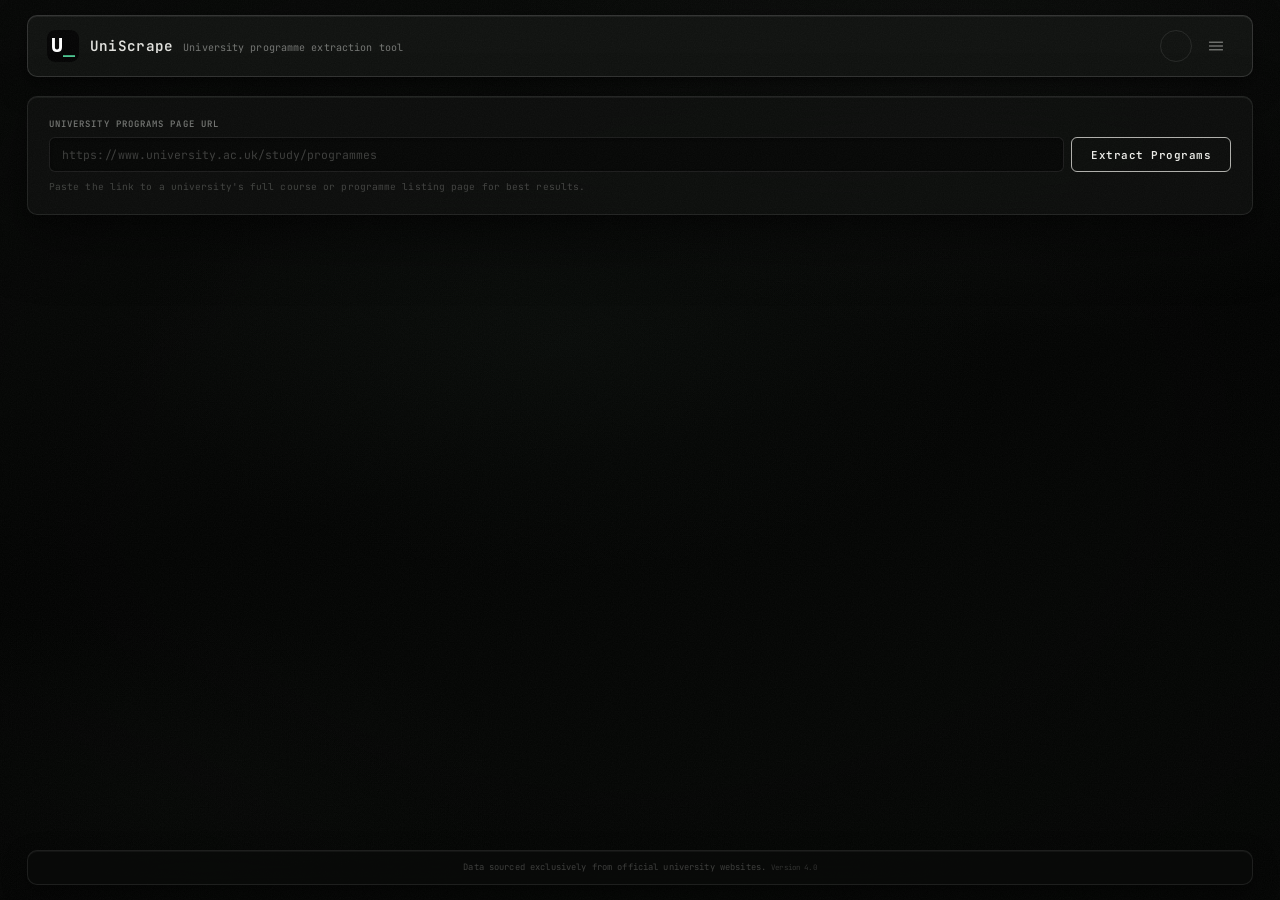
<file: index.html>
<!DOCTYPE html>
<html lang="en">
<head>
  <meta charset="UTF-8" />
  <meta name="viewport" content="width=device-width, initial-scale=1.0" />
  <title>UniScrape</title>
  <meta name="description" content="Extract structured programme data from university course pages.">
  <meta property="og:title" content="UniScrape">
  <meta property="og:description" content="Extract structured programme data from university course pages.">
  <meta property="og:type" content="website">
  <meta property="og:url" content="https://www.uniscrape.com/">
  <meta property="og:site_name" content="UniScrape">
  <meta property="og:image" content="https://www.uniscrape.com/og-image.png">
  <meta property="og:image:width" content="1200">
  <meta property="og:image:height" content="630">
  <meta property="og:image:alt" content="UniScrape preview image">
  <meta name="twitter:card" content="summary_large_image">
  <meta name="twitter:title" content="UniScrape">
  <meta name="twitter:description" content="Extract structured programme data from university course pages.">
  <meta name="twitter:image" content="https://www.uniscrape.com/og-image.png">
  <link rel="icon" type="image/svg+xml" href="favicon.svg" />
  <link rel="stylesheet" href="styles.css" />
  <link rel="preconnect" href="https://fonts.googleapis.com" />
  <link href="https://fonts.googleapis.com/css2?family=JetBrains+Mono:wght@300;400;500;600&display=swap" rel="stylesheet" />
  <script src="https://accounts.google.com/gsi/client?hl=en" async defer></script>
</head>
<body>

  <div class="bg-base" aria-hidden="true"></div>
  <div class="bg-grain" aria-hidden="true"></div>

  <div class="header-wrap">
  <header>
  <div class="header-inner">
    <div class="site-brand">
      <img src="favicon.svg" alt="" class="site-logo" aria-hidden="true" />
      <div class="site-copy">
        <span class="site-title">UniScrape</span>
        <span class="site-sub">University programme extraction tool</span>
      </div>
    </div>
    <div class="settings-menu">
      <button id="accountBadge" class="account-badge" aria-label="Account">
        <span id="accountBadgeInitial"></span>
      </button>

      <label
        class="hamburger settings-menu-button"
        role="button"
        tabindex="0"
        aria-label="Open settings menu"
        aria-controls="settingsPanel"
        aria-expanded="false"
      >
        <input type="checkbox" id="settingsMenuToggle" aria-hidden="true" tabindex="-1" />
        <svg viewBox="0 0 32 32" aria-hidden="true" focusable="false">
          <path class="line line-top-bottom line-top" d="M6 10h20"></path>
          <path class="line line-middle" d="M6 16h20"></path>
          <path class="line line-top-bottom line-bottom" d="M6 22h20"></path>
        </svg>
      </label>

      <div id="accountDropdown" class="account-dropdown hidden">
        <div class="account-dropdown-name" id="accountDropdownName"></div>
        <div class="account-dropdown-email" id="accountDropdownEmail"></div>
        <button id="adminShortcutBtn" class="ghost-btn hidden" style="width:100%; margin-top:0.5rem;">Team Access</button>
        <button id="signOutBtn" class="secondary-btn" style="width:100%; margin-top:0.5rem;">Sign Out</button>
      </div>

      <div id="settingsPanel" class="settings-panel" hidden>
        <div class="settings-panel-label">Settings</div>
        <a class="settings-row settings-nav-link" href="/databases">Databases</a>
        <div id="debugOptions" class="debug-options">
          <label class="settings-row settings-row-toggle">
            <span>Debug mode</span>
            <span class="switch">
              <input type="checkbox" id="debugMode" />
              <span class="slider" aria-hidden="true"></span>
            </span>
          </label>

          <label class="settings-row settings-row-toggle">
            <span>Content diagnostics</span>
            <span class="switch">
              <input type="checkbox" id="contentDiagnosticsToggle" />
              <span class="slider" aria-hidden="true"></span>
            </span>
          </label>

          <label class="settings-row settings-row-toggle">
            <span>'Bassa' mode</span>
            <span class="switch">
              <input type="checkbox" id="catalogToggle" />
              <span class="slider" aria-hidden="true"></span>
            </span>
          </label>

          <label class="settings-row settings-row-toggle">
            <span>Depth-1 extraction</span>
            <span class="switch">
              <input type="checkbox" id="depthOneToggle" />
              <span class="slider" aria-hidden="true"></span>
            </span>
          </label>

          <div class="settings-row settings-row-column">
            <div id="contentModeLabel" class="field-label">Content body</div>
            <div class="radio-inputs content-mode-radios" role="radiogroup" aria-labelledby="contentModeLabel">
              <label class="radio" for="contentModeAuto">
                <input type="radio" id="contentModeAuto" name="contentMode" value="auto" checked />
                <span class="name">Auto</span>
              </label>
              <label class="radio" for="contentModeBest">
                <input type="radio" id="contentModeBest" name="contentMode" value="best" />
                <span class="name">Best content</span>
              </label>
              <label class="radio" for="contentModeBody">
                <input type="radio" id="contentModeBody" name="contentMode" value="body" />
                <span class="name">Full body</span>
              </label>
            </div>
          </div>

        </div>
      </div>
    </div>
  </div>
</header>
  </div>

  <main>

    <section id="databasesPage" class="databases-page hidden" hidden aria-labelledby="databasesTitle">
      <div class="databases-header">
        <div>
          <h1 id="databasesTitle">Databases</h1>
        </div>
        <a class="ghost-btn databases-back-link" href="/">Back to Extractor</a>
      </div>

      <section class="panel databases-card" aria-labelledby="databaseCardTitle">
        <div class="databases-card-heading">
          <div>
            <h2 id="databaseCardTitle">QUB Consulting Database</h2>
            <p>A relational database for UK programme supply, QUB programme mapping, China skills priorities, enrolment data, and gap analysis.</p>
          </div>
          <span class="database-status">Prototype only</span>
        </div>

        <div class="database-actions" aria-label="Prototype actions">
          <button type="button" class="secondary-btn database-action-btn" disabled>Open Database</button>
          <button type="button" class="secondary-btn database-action-btn" disabled>Import Data</button>
          <button type="button" class="secondary-btn database-action-btn" disabled>Export Data</button>
        </div>

        <div class="database-modules">
          <div class="field-label">Future modules</div>
          <ul>
            <li>UK Programmes</li>
            <li>QUB Programmes</li>
            <li>Chinese Enrolment Data</li>
            <li>China Skills Mapping</li>
            <li>Gap Analysis</li>
            <li>Import / Export</li>
            <li>Admin Review</li>
          </ul>
        </div>
      </section>
    </section>

    <!-- Input Panel -->
    <section id="inputPanel" class="panel panel-input extractor-view">
      <div class="field-group">
        <label class="field-label" for="urlInput">University Programs Page URL</label>
        <div class="input-row">
          <input
            type="url"
            id="urlInput"
            class="text-input"
            placeholder="https://www.university.ac.uk/study/programmes"
            autocomplete="off"
            spellcheck="false"
          />
          <button id="scrapeBtn" class="primary-btn btn white-sweep-btn extract-programs-btn" type="button">
            <span class="btn-label">Extract Programs</span>
          </button>
        </div>
        <p class="field-hint">Paste the link to a university's full course or programme listing page for best results.</p>
        <p id="ucasModeStatus" class="ucas-mode-status hidden" role="status" aria-live="polite"></p>
        <p id="appendStatus" class="append-status hidden" role="status" aria-live="polite"></p>
      </div>

    </section>

    <!-- Extraction status and progress -->
    <section id="statusSection" class="panel status-panel extractor-view hidden">
      <div class="status-row">
        <span class="spinner"></span>
        <span>
          <span id="statusText">Working...</span>
          <span id="statusDetail" class="status-detail hidden"></span>
        </span>
      </div>
      <div class="progress-track">
        <div id="progressFill" class="progress-fill"></div>
      </div>
      <div id="ucasJobActions" class="status-actions hidden">
        <button id="ucasJobCancelBtn" type="button" class="secondary-btn">Cancel UCAS job</button>
      </div>
    </section>

    <!-- Extraction errors -->
    <section id="errorSection" class="extractor-view hidden">
      <div class="error-box">
        <span class="error-label">ERROR</span>
        <div class="error-body">
          <span id="errorText"></span>
          <button id="retryBtn" type="button" class="secondary-btn error-retry-btn hidden">Retry</button>
        </div>
      </div>
    </section>

    <!-- Extraction warnings and partial-result notices -->
    <section id="warningSection" class="extractor-view hidden">
      <div class="warning-box">
        <span class="warning-label">NOTICE</span>
        <span id="warningText"></span>
      </div>
    </section>

    <!-- Content diagnostics (visible only when the diagnostics toggle is on) -->
    <section id="debugPanel" class="panel debug-panel extractor-view hidden">
      <div class="debug-title">Content diagnostics</div>
      <div id="debugStats" class="debug-stats"></div>
      <div id="debugWarningsBlock" class="hidden">
        <div class="field-label">Warnings</div>
        <ul id="debugWarnings" class="debug-warnings"></ul>
      </div>
      <div class="debug-actions">
        <button type="button" id="downloadRawBtn" class="secondary-btn">Download Raw HTML</button>
        <button type="button" id="downloadSelectedBtn" class="secondary-btn">Download Selected HTML</button>
        <button type="button" id="downloadMarkdownBtn" class="secondary-btn">Download Markdown</button>
        <button type="button" id="copyMarkdownBtn" class="ghost-btn">Copy Markdown Preview</button>
        <button type="button" id="downloadPreviewBtn" class="ghost-btn">Download Extraction Preview</button>
        <button type="button" id="downloadApiResponseBtn" class="ghost-btn hidden debug-api-only">Download API Response</button>
        <button type="button" id="downloadFinalMdBtn" class="ghost-btn hidden debug-api-only">Download Final Extraction Markdown</button>
      </div>
    </section>

    <!-- Results -->
    <section id="resultsSection" class="extractor-view hidden">

      <div class="results-header">
        <div class="results-meta">
          <span id="resultCount" class="count-num">0</span>
          <span class="count-label">programs found from</span>
          <span id="sourcePill" class="source-tag"></span>
        </div>
        <div class="results-actions">
          <button id="appendBtn" class="secondary-btn append-btn" type="button" title="Append" aria-label="Append">+</button>
          <button id="exportBtn" class="secondary-btn">Export CSV</button>
          <button id="clearBtn" class="ghost-btn">Clear</button>
        </div>
      </div>

      <!-- Filters -->
      <div class="filter-bar">
        <input type="text" id="filterName"  class="filter-input" placeholder="Search programs..." />
        <select id="filterLevel" class="filter-select">
          <option value="">All levels</option>
          <option>Bachelor's</option>
          <option>Master's</option>
          <option>PhD / Doctorate</option>
          <option>Foundation</option>
          <option>Certificate / Diploma</option>
          <option>Other</option>
        </select>
        <select id="filterBroad" class="filter-select">
          <option value="">All subject areas</option>
          <option>Arts & Humanities</option>
          <option>Engineering & Technology</option>
          <option>Life Sciences & Medicine</option>
          <option>Multidisciplinary</option>
          <option>Natural Sciences</option>
          <option>Social Sciences & Management</option>
        </select>
        <select id="filterMode" class="filter-select">
          <option value="">All modes</option>
          <option>On-campus</option>
          <option>Online</option>
          <option>Blended</option>
        </select>
        <select id="filterScholarship" class="filter-select">
          <option value="">Scholarships - any</option>
          <option value="Yes">Scholarships available</option>
          <option value="No">No scholarships listed</option>
        </select>
        <input type="text" id="filterDept" class="filter-input" placeholder="Filter by department..." />
      </div>

      <!-- Table -->
      <div class="table-wrap">
        <table id="programTable">
          <thead>
            <tr>
              <th class="col-num">#</th>
              <th data-col="name">Program Name <span class="sort-icon">↕</span></th>
              <th data-col="level">Level <span class="sort-icon">↕</span></th>
              <th data-col="department">Department <span class="sort-icon">↕</span></th>
              <th data-col="broad_subject">Subject Area <span class="sort-icon">↕</span></th>
              <th data-col="mode">Mode <span class="sort-icon">↕</span></th>
              <th data-col="location">Location <span class="sort-icon">↕</span></th>
              <th data-col="intake_dates">Intakes <span class="sort-icon">↕</span></th>
              <th data-col="fee_international">Intl. Fee <span class="sort-icon">↕</span></th>
              <th data-col="entry_ielts">IELTS <span class="sort-icon">↕</span></th>
              <th data-col="scholarship">Scholarship <span class="sort-icon">↕</span></th>
              <th>Details</th>
              <th>Link</th>
            </tr>
          </thead>
          <tbody id="tableBody"></tbody>
        </table>
      </div>

      <div id="noResults" class="no-results hidden">No programs match your filters.</div>
    </section>

    <!-- Expanded Row Modal -->
    <div id="modal" class="modal extractor-view hidden">
      <div class="modal-box">
        <div class="modal-header">
          <span id="modalTitle" class="modal-title"></span>
          <button id="modalClose" class="modal-close" aria-label="Close">×</button>
        </div>
        <div id="modalBody" class="modal-body"></div>
      </div>
    </div>

    <div id="authModal" class="modal hidden">
      <div class="modal-box">
        <div class="modal-header">
          <span class="modal-title">Sign in to continue</span>
          <button id="authModalClose" class="modal-close" aria-label="Close">x</button>
        </div>
        <div id="authModalBody" class="modal-body"></div>
      </div>
    </div>

    <div id="teamAccessModal" class="modal hidden">
      <div class="modal-box">
        <div class="modal-header">
          <span class="modal-title">Team Access</span>
          <button id="teamAccessModalClose" class="modal-close" type="button" aria-label="Close">x</button>
        </div>
        <div class="modal-body">
          <div id="pendingUsersList"></div>
          <div id="approvedUsersList"></div>
        </div>
      </div>
    </div>

  </main>

  <div class="footer-wrap">
    <footer>
      <p>Data sourced exclusively from official university websites. <span class="version-mark">Version 4.0</span></p>
    </footer>
  </div>

  <script src="frontend-response-parser.js" defer></script>
  <script src="app.js" defer></script>
  <div id="pageBackdrop" class="page-backdrop hidden" aria-hidden="true"></div>
</body>
</html>
</file>
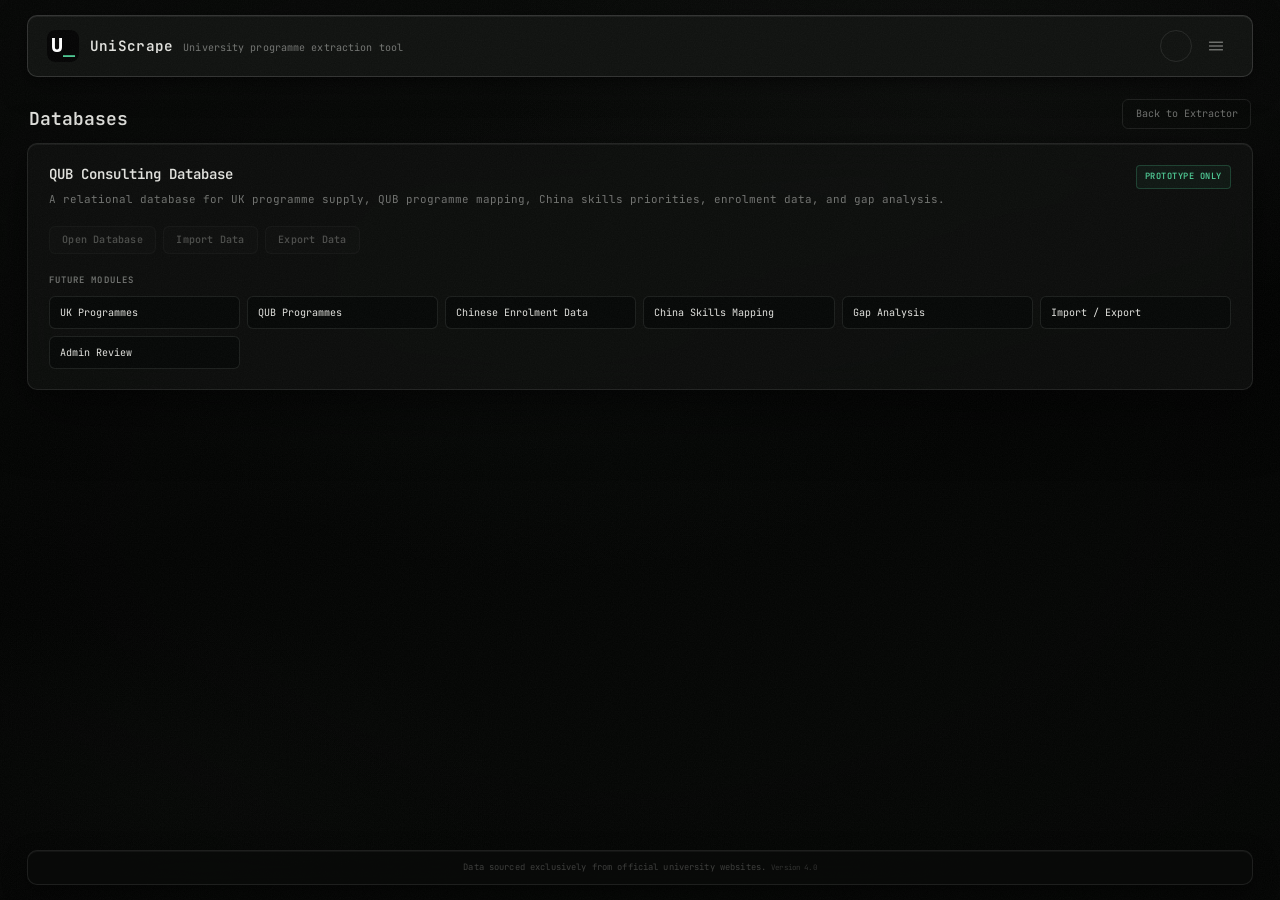
<file: databases/index.html>
<!DOCTYPE html>
<html lang="en">
<head>
  <meta charset="UTF-8" />
  <meta name="viewport" content="width=device-width, initial-scale=1.0" />
  <title>UniScrape</title>
  <meta name="description" content="Extract structured programme data from university course pages.">
  <meta property="og:title" content="UniScrape">
  <meta property="og:description" content="Extract structured programme data from university course pages.">
  <meta property="og:type" content="website">
  <meta property="og:url" content="https://www.uniscrape.com/">
  <meta property="og:site_name" content="UniScrape">
  <meta property="og:image" content="https://www.uniscrape.com/og-image.png">
  <meta property="og:image:width" content="1200">
  <meta property="og:image:height" content="630">
  <meta property="og:image:alt" content="UniScrape preview image">
  <meta name="twitter:card" content="summary_large_image">
  <meta name="twitter:title" content="UniScrape">
  <meta name="twitter:description" content="Extract structured programme data from university course pages.">
  <meta name="twitter:image" content="https://www.uniscrape.com/og-image.png">
  <link rel="icon" type="image/svg+xml" href="../favicon.svg" />
  <link rel="stylesheet" href="../styles.css" />
  <link rel="preconnect" href="https://fonts.googleapis.com" />
  <link href="https://fonts.googleapis.com/css2?family=JetBrains+Mono:wght@300;400;500;600&display=swap" rel="stylesheet" />
  <script src="https://accounts.google.com/gsi/client?hl=en" async defer></script>
</head>
<body>

  <div class="bg-base" aria-hidden="true"></div>
  <div class="bg-grain" aria-hidden="true"></div>

  <div class="header-wrap">
  <header>
  <div class="header-inner">
    <div class="site-brand">
      <img src="../favicon.svg" alt="" class="site-logo" aria-hidden="true" />
      <div class="site-copy">
        <span class="site-title">UniScrape</span>
        <span class="site-sub">University programme extraction tool</span>
      </div>
    </div>
    <div class="settings-menu">
      <button id="accountBadge" class="account-badge" aria-label="Account">
        <span id="accountBadgeInitial"></span>
      </button>

      <label
        class="hamburger settings-menu-button"
        role="button"
        tabindex="0"
        aria-label="Open settings menu"
        aria-controls="settingsPanel"
        aria-expanded="false"
      >
        <input type="checkbox" id="settingsMenuToggle" aria-hidden="true" tabindex="-1" />
        <svg viewBox="0 0 32 32" aria-hidden="true" focusable="false">
          <path class="line line-top-bottom line-top" d="M6 10h20"></path>
          <path class="line line-middle" d="M6 16h20"></path>
          <path class="line line-top-bottom line-bottom" d="M6 22h20"></path>
        </svg>
      </label>

      <div id="accountDropdown" class="account-dropdown hidden">
        <div class="account-dropdown-name" id="accountDropdownName"></div>
        <div class="account-dropdown-email" id="accountDropdownEmail"></div>
        <button id="adminShortcutBtn" class="ghost-btn hidden" style="width:100%; margin-top:0.5rem;">Team Access</button>
        <button id="signOutBtn" class="secondary-btn" style="width:100%; margin-top:0.5rem;">Sign Out</button>
      </div>

      <div id="settingsPanel" class="settings-panel" hidden>
        <div class="settings-panel-label">Settings</div>
        <a class="settings-row settings-nav-link" href="/databases">Databases</a>
        <div id="debugOptions" class="debug-options">
          <label class="settings-row settings-row-toggle">
            <span>Debug mode</span>
            <span class="switch">
              <input type="checkbox" id="debugMode" />
              <span class="slider" aria-hidden="true"></span>
            </span>
          </label>

          <label class="settings-row settings-row-toggle">
            <span>Content diagnostics</span>
            <span class="switch">
              <input type="checkbox" id="contentDiagnosticsToggle" />
              <span class="slider" aria-hidden="true"></span>
            </span>
          </label>

          <label class="settings-row settings-row-toggle">
            <span>'Bassa' mode</span>
            <span class="switch">
              <input type="checkbox" id="catalogToggle" />
              <span class="slider" aria-hidden="true"></span>
            </span>
          </label>

          <label class="settings-row settings-row-toggle">
            <span>Depth-1 extraction</span>
            <span class="switch">
              <input type="checkbox" id="depthOneToggle" />
              <span class="slider" aria-hidden="true"></span>
            </span>
          </label>

          <div class="settings-row settings-row-column">
            <div id="contentModeLabel" class="field-label">Content body</div>
            <div class="radio-inputs content-mode-radios" role="radiogroup" aria-labelledby="contentModeLabel">
              <label class="radio" for="contentModeAuto">
                <input type="radio" id="contentModeAuto" name="contentMode" value="auto" checked />
                <span class="name">Auto</span>
              </label>
              <label class="radio" for="contentModeBest">
                <input type="radio" id="contentModeBest" name="contentMode" value="best" />
                <span class="name">Best content</span>
              </label>
              <label class="radio" for="contentModeBody">
                <input type="radio" id="contentModeBody" name="contentMode" value="body" />
                <span class="name">Full body</span>
              </label>
            </div>
          </div>

        </div>
      </div>
    </div>
  </div>
</header>
  </div>

  <main>

    <section id="databasesPage" class="databases-page hidden" hidden aria-labelledby="databasesTitle">
      <div class="databases-header">
        <div>
          <h1 id="databasesTitle">Databases</h1>
        </div>
        <a class="ghost-btn databases-back-link" href="/">Back to Extractor</a>
      </div>

      <section class="panel databases-card" aria-labelledby="databaseCardTitle">
        <div class="databases-card-heading">
          <div>
            <h2 id="databaseCardTitle">QUB Consulting Database</h2>
            <p>A relational database for UK programme supply, QUB programme mapping, China skills priorities, enrolment data, and gap analysis.</p>
          </div>
          <span class="database-status">Prototype only</span>
        </div>

        <div class="database-actions" aria-label="Prototype actions">
          <button type="button" class="secondary-btn database-action-btn" disabled>Open Database</button>
          <button type="button" class="secondary-btn database-action-btn" disabled>Import Data</button>
          <button type="button" class="secondary-btn database-action-btn" disabled>Export Data</button>
        </div>

        <div class="database-modules">
          <div class="field-label">Future modules</div>
          <ul>
            <li>UK Programmes</li>
            <li>QUB Programmes</li>
            <li>Chinese Enrolment Data</li>
            <li>China Skills Mapping</li>
            <li>Gap Analysis</li>
            <li>Import / Export</li>
            <li>Admin Review</li>
          </ul>
        </div>
      </section>
    </section>

    <!-- Input Panel -->
    <section id="inputPanel" class="panel panel-input extractor-view">
      <div class="field-group">
        <label class="field-label" for="urlInput">University Programs Page URL</label>
        <div class="input-row">
          <input
            type="url"
            id="urlInput"
            class="text-input"
            placeholder="https://www.university.ac.uk/study/programmes"
            autocomplete="off"
            spellcheck="false"
          />
          <button id="scrapeBtn" class="primary-btn btn white-sweep-btn extract-programs-btn" type="button">
            <span class="btn-label">Extract Programs</span>
          </button>
        </div>
        <p class="field-hint">Paste the link to a university's full course or programme listing page for best results.</p>
        <p id="ucasModeStatus" class="ucas-mode-status hidden" role="status" aria-live="polite"></p>
        <p id="appendStatus" class="append-status hidden" role="status" aria-live="polite"></p>
      </div>

    </section>

    <!-- Extraction status and progress -->
    <section id="statusSection" class="panel status-panel extractor-view hidden">
      <div class="status-row">
        <span class="spinner"></span>
        <span>
          <span id="statusText">Working...</span>
          <span id="statusDetail" class="status-detail hidden"></span>
        </span>
      </div>
      <div class="progress-track">
        <div id="progressFill" class="progress-fill"></div>
      </div>
    </section>

    <!-- Extraction errors -->
    <section id="errorSection" class="extractor-view hidden">
      <div class="error-box">
        <span class="error-label">ERROR</span>
        <div class="error-body">
          <span id="errorText"></span>
          <button id="retryBtn" type="button" class="secondary-btn error-retry-btn hidden">Retry</button>
        </div>
      </div>
    </section>

    <!-- Extraction warnings and partial-result notices -->
    <section id="warningSection" class="extractor-view hidden">
      <div class="warning-box">
        <span class="warning-label">NOTICE</span>
        <span id="warningText"></span>
      </div>
    </section>

    <!-- Content diagnostics (visible only when the diagnostics toggle is on) -->
    <section id="debugPanel" class="panel debug-panel extractor-view hidden">
      <div class="debug-title">Content diagnostics</div>
      <div id="debugStats" class="debug-stats"></div>
      <div id="debugWarningsBlock" class="hidden">
        <div class="field-label">Warnings</div>
        <ul id="debugWarnings" class="debug-warnings"></ul>
      </div>
      <div class="debug-actions">
        <button type="button" id="downloadRawBtn" class="secondary-btn">Download Raw HTML</button>
        <button type="button" id="downloadSelectedBtn" class="secondary-btn">Download Selected HTML</button>
        <button type="button" id="downloadMarkdownBtn" class="secondary-btn">Download Markdown</button>
        <button type="button" id="copyMarkdownBtn" class="ghost-btn">Copy Markdown Preview</button>
        <button type="button" id="downloadPreviewBtn" class="ghost-btn">Download Extraction Preview</button>
        <button type="button" id="downloadApiResponseBtn" class="ghost-btn hidden debug-api-only">Download API Response</button>
        <button type="button" id="downloadFinalMdBtn" class="ghost-btn hidden debug-api-only">Download Final Extraction Markdown</button>
      </div>
    </section>

    <!-- Results -->
    <section id="resultsSection" class="extractor-view hidden">

      <div class="results-header">
        <div class="results-meta">
          <span id="resultCount" class="count-num">0</span>
          <span class="count-label">programs found from</span>
          <span id="sourcePill" class="source-tag"></span>
        </div>
        <div class="results-actions">
          <button id="appendBtn" class="secondary-btn append-btn" type="button" title="Append" aria-label="Append">+</button>
          <button id="exportBtn" class="secondary-btn">Export CSV</button>
          <button id="clearBtn" class="ghost-btn">Clear</button>
        </div>
      </div>

      <!-- Filters -->
      <div class="filter-bar">
        <input type="text" id="filterName"  class="filter-input" placeholder="Search programs..." />
        <select id="filterLevel" class="filter-select">
          <option value="">All levels</option>
          <option>Bachelor's</option>
          <option>Master's</option>
          <option>PhD / Doctorate</option>
          <option>Foundation</option>
          <option>Certificate / Diploma</option>
          <option>Other</option>
        </select>
        <select id="filterBroad" class="filter-select">
          <option value="">All subject areas</option>
          <option>Arts & Humanities</option>
          <option>Engineering & Technology</option>
          <option>Life Sciences & Medicine</option>
          <option>Multidisciplinary</option>
          <option>Natural Sciences</option>
          <option>Social Sciences & Management</option>
        </select>
        <select id="filterMode" class="filter-select">
          <option value="">All modes</option>
          <option>On-campus</option>
          <option>Online</option>
          <option>Blended</option>
        </select>
        <select id="filterScholarship" class="filter-select">
          <option value="">Scholarships - any</option>
          <option value="Yes">Scholarships available</option>
          <option value="No">No scholarships listed</option>
        </select>
        <input type="text" id="filterDept" class="filter-input" placeholder="Filter by department..." />
      </div>

      <!-- Table -->
      <div class="table-wrap">
        <table id="programTable">
          <thead>
            <tr>
              <th class="col-num">#</th>
              <th data-col="name">Program Name <span class="sort-icon">↕</span></th>
              <th data-col="level">Level <span class="sort-icon">↕</span></th>
              <th data-col="department">Department <span class="sort-icon">↕</span></th>
              <th data-col="broad_subject">Subject Area <span class="sort-icon">↕</span></th>
              <th data-col="mode">Mode <span class="sort-icon">↕</span></th>
              <th data-col="location">Location <span class="sort-icon">↕</span></th>
              <th data-col="intake_dates">Intakes <span class="sort-icon">↕</span></th>
              <th data-col="fee_international">Intl. Fee <span class="sort-icon">↕</span></th>
              <th data-col="entry_ielts">IELTS <span class="sort-icon">↕</span></th>
              <th data-col="scholarship">Scholarship <span class="sort-icon">↕</span></th>
              <th>Details</th>
              <th>Link</th>
            </tr>
          </thead>
          <tbody id="tableBody"></tbody>
        </table>
      </div>

      <div id="noResults" class="no-results hidden">No programs match your filters.</div>
    </section>

    <!-- Expanded Row Modal -->
    <div id="modal" class="modal extractor-view hidden">
      <div class="modal-box">
        <div class="modal-header">
          <span id="modalTitle" class="modal-title"></span>
          <button id="modalClose" class="modal-close" aria-label="Close">×</button>
        </div>
        <div id="modalBody" class="modal-body"></div>
      </div>
    </div>

    <div id="authModal" class="modal hidden">
      <div class="modal-box">
        <div class="modal-header">
          <span class="modal-title">Sign in to continue</span>
          <button id="authModalClose" class="modal-close" aria-label="Close">x</button>
        </div>
        <div id="authModalBody" class="modal-body"></div>
      </div>
    </div>

    <div id="teamAccessModal" class="modal hidden">
      <div class="modal-box">
        <div class="modal-header">
          <span class="modal-title">Team Access</span>
          <button id="teamAccessModalClose" class="modal-close" type="button" aria-label="Close">x</button>
        </div>
        <div class="modal-body">
          <div id="pendingUsersList"></div>
          <div id="approvedUsersList"></div>
        </div>
      </div>
    </div>

  </main>

  <div class="footer-wrap">
    <footer>
      <p>Data sourced exclusively from official university websites. <span class="version-mark">Version 4.0</span></p>
    </footer>
  </div>

  <script src="../frontend-response-parser.js" defer></script>
  <script src="../app.js" defer></script>
  <div id="pageBackdrop" class="page-backdrop hidden" aria-hidden="true"></div>
</body>
</html>
</file>
<file: styles.css>
/* ============================================================
   UniScrape — Industrial Frosted UI  ·  Mockup v2
   mockups/industrial-frosted-ui/styles.css
   MOCKUP ONLY — do not use in production
   ============================================================ */

/* ---- Reset -------------------------------------------------------- */
*, *::before, *::after { box-sizing: border-box; margin: 0; padding: 0; }

/* ---- Design Tokens ----------------------------------------------- */
:root {
  /* Base depths */
  --bg:              #030403;
  --graphite:        #0c0e0c;
  --charcoal:        #111311;

  /* Frosted surfaces — dark matte glass */
  --surface:         rgba(14, 16, 14, 0.80);
  --surface-strong:  rgba(18, 20, 18, 0.94);
  --surface-input:   rgba(6, 7, 6, 0.86);
  --surface-hover:   rgba(255, 255, 255, 0.032);

  /* Borders */
  --border:          rgba(255, 255, 255, 0.09);
  --border-mid:      rgba(255, 255, 255, 0.14);
  --border-strong:   rgba(255, 255, 255, 0.20);
  --border-focus:    rgba(255, 255, 255, 0.46);

  /* Text */
  --text:            rgba(238, 238, 234, 0.95);
  --muted:           rgba(200, 202, 198, 0.54);
  --faint:           rgba(200, 202, 198, 0.28);

  /* Green — UniScrape accent, used sparingly */
  --green:           #4ec994;
  --green-dim:       rgba(78, 201, 148, 0.62);
  --green-soft:      rgba(78, 201, 148, 0.10);
  --green-trace:     rgba(78, 201, 148, 0.055);
  --green-glow:      rgba(78, 201, 148, 0.08);

  /* Semantic colours */
  --red:             #e06c75;
  --yellow:          #e5c07b;
  --blue:            #80b8d4;

  /* White button */
  --white-btn:       #eeeeea;
  --white-btn-text:  #060706;

  /* Radii — industrial, sharper than default */
  --r-xl:   10px;
  --r-lg:    8px;
  --r-md:    6px;
  --r-sm:    5px;
  --r-xs:    4px;

  /* Shadows */
  --shadow-panel:
    0 24px 56px rgba(0,0,0,0.62),
    0 6px 18px  rgba(0,0,0,0.40),
    inset 0 1px 0 rgba(255,255,255,0.055);

  --shadow-header:
    0 8px 28px rgba(0,0,0,0.55),
    0 2px 8px  rgba(0,0,0,0.38),
    inset 0 1px 0 rgba(255,255,255,0.06);

  --shadow-btn:      0 4px 14px rgba(0,0,0,0.38);
  --shadow-btn-act:  0 1px 4px  rgba(0,0,0,0.28);
  --shadow-inset:    inset 0 1px 3px rgba(0,0,0,0.50);

  /* Font */
  --font: 'JetBrains Mono', 'SF Mono', 'Cascadia Code', 'Roboto Mono', monospace;

  /* Transition base */
  --ease: cubic-bezier(0.22, 0.68, 0, 1.2);
  --ease-out: cubic-bezier(0.16, 1, 0.3, 1);

  /* Toggle */
  --toggle-off-bg: rgba(8, 9, 8, 0.92);

  /* Scrollbars */
  --sb-track:  #090a09;
  --sb-thumb:  #1e201e;
  --sb-hover:  #282a28;

  /* Fluid shell sizing: roomy on desktops, still padded on laptops/mobile. */
  --shell-max: 2240px;
  --shell-gutter: clamp(.9rem, 2.1vw, 2rem);
}

@media (min-width: 2400px) {
  :root {
    --shell-max: 2560px;
    --shell-gutter: clamp(1.2rem, 2.4vw, 3rem);
  }
}

/* ---- Base --------------------------------------------------------- */
html {
  font-size: 14px;
  -webkit-font-smoothing: antialiased;
  overflow-x: hidden;
  text-size-adjust: 100%;
  -webkit-text-size-adjust: 100%;
}

body {
  background: var(--bg);
  color: var(--text);
  font-family: var(--font);
  min-height: 100vh;
  display: flex;
  flex-direction: column;
  line-height: 1.6;
  overflow-x: hidden;
  max-width: 100%;
}

a { color: var(--blue); text-decoration: none; }
a:hover { text-decoration: underline; }

body,
button,
input,
select,
textarea {
  touch-action: pan-x pan-y;
}

/* ---- Cinematic background ---------------------------------------- */
/* Layer 1: Base with subtle directional gradients */
.bg-base {
  position: fixed;
  inset: 0;
  z-index: 0;
  pointer-events: none;
  background:
    /* Hard vignette */
    radial-gradient(ellipse 100% 100% at 50% 50%,
      transparent 30%, rgba(0,0,0,0.72) 100%),
    /* Subtle top-right atmospheric light (warm graphite) */
    radial-gradient(ellipse 60% 45% at 78% 8%,
      rgba(58,64,58,0.16) 0%, transparent 65%),
    /* Faint green-gray center depth */
    radial-gradient(ellipse 50% 38% at 44% 38%,
      rgba(42,58,48,0.11) 0%, transparent 68%),
    /* Bottom-left counter-light */
    radial-gradient(ellipse 45% 32% at 12% 88%,
      rgba(38,44,38,0.10) 0%, transparent 62%),
    /* Base: very deep near-black with graphite */
    linear-gradient(168deg, #0a0c0a 0%, #030403 50%, #060806 100%);
}

/* Layer 2: Fine noise grain */
.bg-grain {
  position: fixed;
  inset: 0;
  z-index: 1;
  pointer-events: none;
  opacity: 0.042;
  /* SVG fractal noise — CSS-only grain */
  background-image: url("data:image/svg+xml,%3Csvg xmlns='http://www.w3.org/2000/svg' width='260' height='260'%3E%3Cfilter id='g'%3E%3CfeTurbulence type='fractalNoise' baseFrequency='0.80' numOctaves='4' stitchTiles='stitch'/%3E%3CfeColorMatrix type='saturate' values='0'/%3E%3C/filter%3E%3Crect width='260' height='260' filter='url(%23g)'/%3E%3C/svg%3E");
  background-size: 240px 240px;
  background-repeat: repeat;
}

/* All content sits above bg */
.header-wrap,
main,
.footer-wrap,
.modal {
  position: relative;
  z-index: 2;
}

/* ---- Header — floating frosted slab ------------------------------ */
.header-wrap {
  padding: 1.1rem var(--shell-gutter) 0;
  width: min(100%, var(--shell-max));
  max-width: none;
  margin: 0 auto;
  /* So settings panel positions correctly */
}

header {
  background: var(--surface-strong);
  border: 1px solid var(--border-mid);
  border-radius: var(--r-xl);
  backdrop-filter: blur(24px) saturate(1.4);
  -webkit-backdrop-filter: blur(24px) saturate(1.4);
  box-shadow: var(--shadow-header);
  padding: .9rem 1.4rem;
}

.header-inner {
  display: flex;
  align-items: center;
  justify-content: space-between;
  gap: 1rem;
  max-width: none;
  margin: 0 auto;
  width: 100%;
  position: relative;
  min-width: 0;
}

/* Brand / logo */
.site-brand {
  display: flex;
  align-items: center;
  gap: .72rem;
  min-width: 0;
  cursor: pointer;
  user-select: none;
}

.site-logo {
  width: 32px;
  height: 32px;
  flex: 0 0 32px;
  display: block;
  border-radius: 8px;
}

.site-copy {
  display: flex;
  align-items: baseline;
  gap: .68rem;
  min-width: 0;
  line-height: 1;
}

.site-title {
  font-size: 1.02rem;
  font-weight: 600;
  color: var(--text);
  letter-spacing: .025em;
  white-space: nowrap;
  overflow: hidden;
  text-overflow: ellipsis;
}

.site-sub {
  font-size: .72rem;
  color: var(--muted);
  white-space: nowrap;
  letter-spacing: .01em;
  overflow: hidden;
  text-overflow: ellipsis;
}

/* ---- Settings menu ----------------------------------------------- */
.settings-menu {
  position: relative;
  flex: 0 0 auto;
  z-index: 50;
  display: flex;
  align-items: center;
}

.account-badge {
  width: 32px;
  height: 32px;
  border-radius: 50%;
  border: 1px solid var(--border);
  background: transparent;
  color: var(--muted);
  display: flex;
  align-items: center;
  justify-content: center;
  cursor: pointer;
  font-family: var(--font);
  font-size: .85rem;
  font-weight: 600;
  transition: all .15s ease;
  margin-right: .5rem;
}

.account-badge:hover {
  border-color: var(--green);
  color: var(--green);
}

.account-badge.signed-in {
  background: var(--green);
  border-color: var(--green);
  color: var(--white-btn-text);
}

.account-dropdown {
  position: absolute;
  top: 56px;
  right: 1rem;
  min-width: 220px;
  background: var(--bg);
  border: 1px solid var(--border);
  border-radius: var(--r-xl);
  padding: .85rem;
  box-shadow: 0 8px 24px rgba(0,0,0,.4);
  z-index: 150;
}

.account-dropdown-name {
  font-size: .85rem;
  font-weight: 600;
  color: var(--text);
}

.account-dropdown-email {
  font-size: .75rem;
  color: var(--muted);
  margin-bottom: .25rem;
}

.settings-menu-button {
  display: inline-flex;
  align-items: center;
  justify-content: center;
  width: 34px;
  height: 34px;
  border: 0;
  background: transparent;
  color: var(--muted);
  position: relative;
  z-index: 60;
  cursor: pointer;
  transition: color .2s ease;
}
.settings-menu-button:hover,
.settings-menu-button:focus-visible { color: var(--text); }
.settings-menu-button:focus-visible {
  outline: 1px solid rgba(255,255,255,.32);
  outline-offset: 3px;
  border-radius: 4px;
}

.hamburger { cursor: pointer; background: transparent; border: 0; }
.hamburger input { position: absolute; width:1px; height:1px; opacity:0; pointer-events:none; }
.hamburger svg { width: 20px; height: 20px; display: block; }

.line {
  fill: none;
  stroke: currentColor;
  stroke-linecap: square;
  stroke-linejoin: miter;
  stroke-width: 2.2;
  transform-box: fill-box;
  transform-origin: center;
  transition:
    transform 220ms cubic-bezier(0.4, 0, 0.2, 1),
    opacity   160ms ease;
}
.hamburger input:checked + svg .line-top    { transform: translateY(6px) rotate(45deg); }
.hamburger input:checked + svg .line-middle  { opacity: 0; }
.hamburger input:checked + svg .line-bottom  { transform: translateY(-6px) rotate(-45deg); }

/* Settings panel — frosted floating slab */
.settings-panel {
  position: absolute;
  top: calc(100% + .9rem);
  right: 0;
  z-index: 70;
  min-width: 280px;
  max-width: calc(100vw - 2rem);
  padding: .9rem 1rem;
  border: 1px solid var(--border-mid);
  border-radius: var(--r-xl);
  background: var(--surface-strong);
  backdrop-filter: blur(28px) saturate(1.5);
  -webkit-backdrop-filter: blur(28px) saturate(1.5);
  box-shadow:
    0 20px 52px rgba(0,0,0,0.64),
    0 4px 12px  rgba(0,0,0,0.42),
    inset 0 1px 0 rgba(255,255,255,0.07);
}
.settings-panel[hidden] { display: none; }

.settings-panel-label {
  font-size: .58rem;
  font-weight: 600;
  letter-spacing: .14em;
  text-transform: uppercase;
  color: var(--faint);
  margin-bottom: .75rem;
  padding-bottom: .55rem;
  border-bottom: 1px solid var(--border);
}

.debug-options {
  display: flex;
  flex-direction: column;
  gap: .78rem;
}

.settings-row {
  display: flex;
  align-items: center;
  justify-content: space-between;
  gap: 1rem;
  color: var(--text);
  font-size: .72rem;
  line-height: 1.3;
  letter-spacing: .01em;
}
.settings-row-toggle { cursor: pointer; }
.settings-row-column { align-items: stretch; flex-direction: column; gap: .38rem; }

.settings-nav-link {
  min-height: 2.25rem;
  margin-bottom: .78rem;
  padding: .58rem .64rem;
  border: 1px solid var(--border);
  border-radius: var(--r-md);
  background: rgba(255,255,255,0.034);
  color: var(--text);
  font-weight: 600;
  text-decoration: none;
}
.settings-nav-link:hover,
.settings-nav-link:focus-visible {
  background: rgba(255,255,255,0.06);
  border-color: var(--border-mid);
  color: var(--text);
  text-decoration: none;
}
.settings-nav-link:focus-visible {
  outline: 1px solid var(--border-focus);
  outline-offset: 2px;
}
.settings-nav-link[aria-current="page"] {
  border-color: rgba(78,201,148,0.32);
  color: var(--green);
  background: var(--green-trace);
}

/* ---- Radio group ------------------------------------------------- */
.radio-inputs {
  display: grid;
  grid-template-columns: repeat(3, 1fr);
  gap: .18rem;
  padding: .18rem;
  border: 1px solid var(--border);
  border-radius: var(--r-sm);
  background: var(--surface-input);
}
.radio-inputs .radio { position: relative; }
.radio-inputs .radio input {
  position: absolute; width:1px; height:1px; opacity:0; pointer-events:none;
}
.radio-inputs .radio .name {
  display: flex;
  align-items: center;
  justify-content: center;
  gap: 4px;
  min-height: 1.95rem;
  padding: .3rem .25rem;
  border-radius: 3px;
  color: var(--muted);
  cursor: pointer;
  font-size: .64rem;
  line-height: 1.2;
  text-align: center;
  transition: color .18s ease, background .18s ease;
}
.radio-inputs .radio input:checked + .name {
  background: rgba(255,255,255,0.075);
  color: var(--text);
  font-weight: 600;
  box-shadow: inset 0 1px 0 rgba(255,255,255,0.08);
}
/* tiny green pip on active state */
.radio-inputs .radio input:checked + .name::before {
  content: '';
  width: 3px;
  height: 3px;
  border-radius: 50%;
  background: var(--green);
  flex-shrink: 0;
}
.radio-inputs .radio input:focus-visible + .name {
  outline: 1px solid var(--border-focus);
  outline-offset: 1px;
}
.radio-inputs .radio .name:hover { color: var(--text); }

/* ---- Toggle switch ----------------------------------------------- */
.switch {
  --bw:   3.3em;
  --bh:   1.8em;
  --td:   1.35em;
  --off:  calc((var(--bh) - var(--td)) / 2);
  --wide: 2.7em;
  display: inline-flex;
  position: relative;
  flex: 0 0 auto;
  font-size: .72rem;
}
.slider {
  display: inline-block;
  width: var(--bw);
  height: var(--bh);
  background: var(--toggle-off-bg);
  border: 1px solid rgba(255,255,255,0.15);
  border-radius: calc(var(--bh) / 2);
  position: relative;
  transition: background 240ms ease, border-color 240ms ease;
}
.slider::after {
  content: '';
  display: inline-block;
  width: var(--td);
  height: var(--td);
  background: rgba(200, 202, 198, 0.85);
  border-radius: 50%;
  position: absolute;
  top: calc(var(--off) - 1px);
  transform: translateX(calc(var(--off) - 1px));
  transition: transform 220ms var(--ease-out), width 160ms ease, background 220ms ease;
}
.switch input[type="checkbox"] {
  position: absolute; inset: 0;
  opacity: 0; width: 100%; height: 100%;
  cursor: pointer; z-index: 1;
}
.switch input[type="checkbox"]:focus-visible + .slider {
  outline: 1px solid var(--border-focus); outline-offset: 2px;
}
.switch input[type="checkbox"]:checked + .slider {
  background: rgba(78,201,148,0.16);
  border-color: rgba(78,201,148,0.30);
}
.switch input[type="checkbox"]:checked + .slider::after {
  background: var(--green);
  transform: translateX(calc(var(--bw) - var(--td) - var(--off) - 1px));
}
.switch input[type="checkbox"]:active + .slider::after { width: var(--wide); }
.switch input[type="checkbox"]:checked:active + .slider::after {
  transform: translateX(calc(var(--bw) - var(--wide) - var(--off) - 1px));
}

/* ---- Custom checkbox --------------------------------------------- */
input[type="checkbox"]:not(.switch input) {
  appearance: none;
  -webkit-appearance: none;
  width: 13px;
  height: 13px;
  background: var(--surface-input);
  border: 1px solid rgba(255,255,255,0.20);
  border-radius: 2px;
  display: inline-grid;
  place-content: center;
  cursor: pointer;
  flex: 0 0 auto;
  transform: translateY(1px);
  transition: background .14s, border-color .14s;
}
input[type="checkbox"]:not(.switch input):checked {
  background: var(--green-soft);
  border-color: rgba(78,201,148,0.46);
}
input[type="checkbox"]:not(.switch input):checked::after {
  content: '✓';
  color: var(--green);
  font-size: 10px;
  line-height: 1;
  font-weight: 700;
}

/* ---- Mobile header ----------------------------------------------- */
@media (max-width: 600px) {
  .header-wrap { padding: .75rem .85rem 0; }
  header { padding: .78rem 1rem; }
  .site-copy { align-items: flex-start; flex-direction: column; gap: .18rem; }
  .site-title { font-size: .95rem; }
  .site-sub {
    font-size: .68rem;
    white-space: normal;
    overflow-wrap: anywhere;
  }
}

/* ---- Main --------------------------------------------------------- */
main {
  flex: 1;
  width: min(100%, var(--shell-max));
  max-width: none;
  margin: 0 auto;
  padding: 1.4rem var(--shell-gutter) 1rem;
  display: flex;
  flex-direction: column;
  gap: 1rem;
  min-width: 0;
}

/* ---- Panel — frosted glass slab ---------------------------------- */
.panel {
  background: var(--surface);
  border: 1px solid var(--border);
  border-radius: var(--r-xl);
  padding: 1.45rem 1.5rem;
  display: flex;
  flex-direction: column;
  gap: 1.1rem;
  backdrop-filter: blur(20px) saturate(1.2);
  -webkit-backdrop-filter: blur(20px) saturate(1.2);
  box-shadow: var(--shadow-panel);
  transition:
    transform    320ms var(--ease-out),
    box-shadow   320ms ease,
    border-color 260ms ease;
  min-width: 0;
  max-width: 100%;
  overflow-wrap: break-word;
}

.extractor-view,
#resultsSection,
.databases-page,
.databases-card,
.debug-panel,
.field-group,
.input-row,
.results-header,
.results-meta,
.filter-bar,
.database-actions,
.database-modules,
.debug-actions {
  width: 100%;
  min-width: 0;
  max-width: 100%;
}

body.route-databases .extractor-view,
body.route-extractor #databasesPage,
#databasesPage[hidden] {
  display: none !important;
}

.databases-page {
  display: flex;
  flex-direction: column;
  gap: 1rem;
}

.databases-header {
  display: flex;
  align-items: flex-end;
  justify-content: space-between;
  gap: 1rem;
  padding: .2rem .15rem 0;
}

.databases-header h1 {
  color: var(--text);
  font-size: 1.28rem;
  font-weight: 600;
  line-height: 1.2;
  letter-spacing: 0;
}

.databases-back-link {
  display: inline-flex;
  align-items: center;
  justify-content: center;
  white-space: nowrap;
  text-decoration: none;
}

.databases-back-link:hover,
.databases-back-link:focus-visible {
  text-decoration: none;
}

.databases-card {
  gap: 1.25rem;
}

.databases-card-heading {
  display: flex;
  align-items: flex-start;
  justify-content: space-between;
  gap: 1rem;
}

.databases-card-heading h2 {
  color: var(--text);
  font-size: 1rem;
  font-weight: 600;
  line-height: 1.35;
  letter-spacing: 0;
  margin-bottom: .46rem;
}

.databases-card-heading p {
  max-width: min(920px, 100%);
  color: var(--muted);
  font-size: .78rem;
  line-height: 1.72;
}

.database-status {
  flex: 0 0 auto;
  display: inline-flex;
  align-items: center;
  min-height: 1.75rem;
  padding: .28rem .58rem;
  border: 1px solid rgba(78,201,148,.24);
  border-radius: var(--r-xs);
  color: var(--green);
  background: var(--green-trace);
  font-size: .62rem;
  font-weight: 600;
  letter-spacing: .06em;
  text-transform: uppercase;
  white-space: nowrap;
}

.database-actions {
  display: flex;
  flex-wrap: wrap;
  gap: .5rem;
}

.database-action-btn:disabled {
  opacity: .48;
  cursor: not-allowed;
  transform: none;
  box-shadow: none;
}

.database-modules {
  display: flex;
  flex-direction: column;
  gap: .62rem;
  padding-top: .15rem;
}

.database-modules ul {
  display: grid;
  grid-template-columns: repeat(auto-fit, minmax(185px, 1fr));
  gap: .5rem;
  list-style: none;
}

.database-modules li {
  min-height: 2.35rem;
  display: flex;
  align-items: center;
  padding: .55rem .7rem;
  border: 1px solid var(--border);
  border-radius: var(--r-md);
  background: rgba(5, 7, 6, .72);
  color: var(--text);
  font-size: .72rem;
  line-height: 1.35;
}

@media (max-width: 600px) {
  .databases-header {
    align-items: stretch;
    flex-direction: column;
  }

  .databases-back-link {
    width: 100%;
  }

  .databases-card-heading {
    flex-direction: column;
  }

  .database-status {
    align-self: flex-start;
  }

  .database-action-btn {
    flex: 1 1 100%;
  }
}

/* Input panel hover: subtle lift + underglow */
.panel-input:hover {
  transform: translateY(-2px);
  border-color: var(--border-mid);
  box-shadow:
    0 28px 64px rgba(0,0,0,0.65),
    0 8px 24px  rgba(0,0,0,0.45),
    0 0 0 1px rgba(255,255,255,0.06),
    /* very faint green underglow */
    0 32px 72px rgba(78,201,148,0.04),
    inset 0 1px 0 rgba(255,255,255,0.07);
}

/* ---- Fields ------------------------------------------------------ */
.field-group {
  display: flex;
  flex-direction: column;
  gap: .38rem;
}
.field-label {
  font-size: .64rem;
  font-weight: 600;
  color: var(--muted);
  letter-spacing: .12em;
  text-transform: uppercase;
}
.field-note  { font-size: .65rem; color: var(--muted); text-transform: none; letter-spacing: 0; }
.field-hint  { font-size: .68rem; color: var(--faint); margin-top: .1rem; letter-spacing: .01em; }
.append-status {
  color: var(--green);
  font-size: .68rem;
  line-height: 1.45;
  margin-top: .08rem;
}
.ucas-mode-status {
  color: var(--green);
  font-size: .68rem;
  line-height: 1.45;
  margin-top: .08rem;
}

.panel-input.append-input-highlight {
  transform: translateY(-2px);
  border-color: var(--border-focus);
  box-shadow:
    0 28px 64px rgba(0,0,0,0.65),
    0 8px 24px rgba(0,0,0,0.45),
    0 0 0 1px rgba(255,255,255,0.08),
    0 32px 72px rgba(78,201,148,0.07),
    inset 0 1px 0 rgba(255,255,255,0.08);
}

/* ---- Inputs ------------------------------------------------------ */
.input-row {
  display: flex;
  gap: .55rem;
  flex-wrap: wrap;
}

.input-row .text-input {
  flex: 1 1 min(42rem, 100%);
}

.input-row .primary-btn {
  flex: 0 0 auto;
}

@media (min-width: 900px) {
  .input-row {
    flex-wrap: nowrap;
  }

  .input-row .text-input {
    flex: 1 1 auto;
    min-width: 0;
  }
}

.text-input {
  flex: 1;
  min-width: min(200px, 100%);
  background: var(--surface-input);
  border: 1px solid var(--border);
  border-radius: var(--r-md);
  color: var(--text);
  font-family: var(--font);
  font-size: .82rem;
  padding: .64rem .9rem;
  outline: none;
  box-shadow: var(--shadow-inset);
  transition:
    border-color 260ms ease,
    box-shadow   260ms ease;
}
.text-input:hover {
  border-color: var(--border-mid);
}
.text-input:focus {
  border-color: var(--border-focus);
  box-shadow:
    var(--shadow-inset),
    0 0 0 1px rgba(255,255,255,0.07);
}
.text-input::placeholder { color: var(--faint); }
.text-input option        { background: #0e100e; color: var(--text); }

/* ---- Buttons — shared -------------------------------------------- */
.primary-btn,
.secondary-btn,
.ghost-btn,
.expand-btn,
.modal-close {
  cursor: pointer;
  user-select: none;
  -webkit-user-select: none;
  touch-action: manipulation;
  font-family: var(--font);
  transition:
    transform    200ms var(--ease-out),
    box-shadow   200ms ease,
    border-color 200ms ease,
    opacity      200ms ease,
    background   240ms ease,
    color        200ms ease;
}

/* Shared hover lift */
.primary-btn:not(:disabled):hover,
.secondary-btn:not(:disabled):hover,
.ghost-btn:not(:disabled):hover,
.expand-btn:not(:disabled):hover,
.modal-close:not(:disabled):hover {
  transform: translateY(-1px);
  box-shadow: var(--shadow-btn);
}
/* Shared active press */
.primary-btn:not(:disabled):active,
.secondary-btn:not(:disabled):active,
.ghost-btn:not(:disabled):active,
.expand-btn:not(:disabled):active,
.modal-close:not(:disabled):active {
  transform: translateY(0);
  box-shadow: var(--shadow-btn-act);
}
/* Disabled */
.primary-btn:disabled,
.secondary-btn:disabled,
.ghost-btn:disabled,
.modal-close:disabled {
  opacity: .3;
  cursor: not-allowed;
  box-shadow: none;
  transform: none;
}

/* Primary — off-white, crisp, tactile */
.primary-btn {
  background: var(--white-btn);
  color: var(--white-btn-text);
  font-size: .78rem;
  font-weight: 600;
  letter-spacing: .045em;
  border: 1px solid rgba(255,255,255,0.15);
  border-radius: var(--r-md);
  padding: .64rem 1.35rem;
  white-space: nowrap;
  box-shadow:
    0 2px 10px rgba(0,0,0,0.36),
    inset 0 1px 0 rgba(255,255,255,0.55);
}
.primary-btn:not(:disabled):hover {
  background: #fff;
  border-color: rgba(255,255,255,0.22);
}

/* White sweep — main Extract Programs CTA */
.white-sweep-btn {
  min-width: 158px;
  background-color: transparent;
  background-image: linear-gradient(to right, var(--white-btn) 0%, var(--white-btn) 100%);
  background-repeat: no-repeat;
  background-position: left center;
  background-size: 0% 100%;
  color: var(--text);
  border: 1px solid rgba(255,255,255,0.28);
  box-shadow: none;
  transition:
    background-size 580ms cubic-bezier(0.16,1,0.3,1),
    transform       200ms var(--ease-out),
    color           260ms ease,
    border-color    260ms ease,
    box-shadow      200ms ease;
}
.white-sweep-btn:not(:disabled):hover,
.white-sweep-btn:focus-visible {
  background-size: 100% 100%;
  color: var(--white-btn-text);
  border-color: rgba(255,255,255,0.34);
  box-shadow: var(--shadow-btn);
  transform: translateY(-1px);
}
.white-sweep-btn:not(:disabled):active {
  background-size: 100% 100%;
  color: var(--white-btn-text);
  box-shadow: var(--shadow-btn-act);
  transform: translateY(0);
}
.white-sweep-btn.is-loading,
.white-sweep-btn.is-loading:disabled {
  background-color: var(--white-btn);
  background-image: none;
  color: var(--white-btn-text);
  border-color: rgba(255,255,255,0.24);
  cursor: wait;
  box-shadow: none;
  transform: none;
}
.white-sweep-btn:disabled:not(.is-loading) {
  cursor: not-allowed;
  opacity: .55;
  box-shadow: none;
  transform: none;
}

/* Secondary — dark frosted outlined */
.secondary-btn {
  background: rgba(255,255,255,0.038);
  color: var(--text);
  font-size: .72rem;
  font-weight: 500;
  border: 1px solid var(--border);
  border-radius: var(--r-md);
  padding: .44rem .88rem;
  letter-spacing: .02em;
}
.secondary-btn:not(:disabled):hover {
  background: rgba(255,255,255,0.065);
  border-color: var(--border-mid);
  color: var(--text);
}

/* Ghost — minimal */
.ghost-btn {
  background: transparent;
  color: var(--muted);
  font-size: .72rem;
  border: 1px solid var(--border);
  border-radius: var(--r-md);
  padding: .44rem .88rem;
}
.ghost-btn:not(:disabled):hover {
  color: var(--text);
  border-color: rgba(255,255,255,0.20);
  background: rgba(255,255,255,0.034);
}

/* Expand link-btn */
.expand-btn {
  background: transparent;
  color: var(--blue);
  font-family: var(--font);
  font-size: .66rem;
  border: 1px solid var(--border);
  border-radius: var(--r-xs);
  padding: .18rem .45rem;
  cursor: pointer;
  white-space: nowrap;
}
.expand-btn:not(:disabled):hover { border-color: var(--blue); }

/* ---- Status panel ------------------------------------------------ */
.status-panel { gap: .65rem; }
.status-row {
  display: flex;
  align-items: center;
  gap: .68rem;
  font-size: .76rem;
  color: var(--muted);
  min-width: 0;
}
.status-row > span:last-child {
  min-width: 0;
  overflow-wrap: anywhere;
}
.status-detail {
  display: block;
  margin-top: .2rem;
  color: var(--faint);
  font-size: .66rem;
}
.status-actions {
  display: flex;
  justify-content: flex-start;
  gap: .45rem;
  min-width: 0;
}
.spinner {
  width: 9px; height: 9px;
  border: 1.5px solid rgba(255,255,255,0.10);
  border-top-color: var(--green);
  border-radius: 50%;
  flex-shrink: 0;
  animation: spin .62s linear infinite;
}
@keyframes spin { to { transform: rotate(360deg); } }

.progress-track {
  height: 1px;
  background: rgba(255,255,255,0.07);
  overflow: hidden;
}
.progress-fill {
  height: 100%;
  background: var(--green);
  width: 0%;
  transition: width .32s ease;
}

/* ---- Error ------------------------------------------------------- */
.error-box {
  display: flex;
  gap: .72rem;
  align-items: flex-start;
  background: rgba(224,108,117,0.055);
  border: 1px solid rgba(224,108,117,0.24);
  border-radius: var(--r-lg);
  padding: .82rem .96rem;
  font-size: .76rem;
  color: var(--red);
  backdrop-filter: blur(14px);
  -webkit-backdrop-filter: blur(14px);
  min-width: 0;
  overflow-wrap: anywhere;
}
.error-body { display: flex; flex-direction: column; gap: .72rem; flex: 1; min-width: 0; }
.error-retry-btn { align-self: flex-start; }
.error-label {
  font-weight: 600;
  letter-spacing: .10em;
  white-space: nowrap;
  font-size: .65rem;
  padding-top: .04rem;
  opacity: .75;
}

.warning-box {
  display: flex;
  gap: .72rem;
  align-items: flex-start;
  background: rgba(220,190,90,0.055);
  border: 1px solid rgba(220,190,90,0.24);
  border-radius: var(--r-lg);
  padding: .82rem .96rem;
  font-size: .76rem;
  color: var(--yellow);
  backdrop-filter: blur(14px);
  -webkit-backdrop-filter: blur(14px);
  min-width: 0;
  overflow-wrap: anywhere;
}
.warning-label {
  font-weight: 600;
  letter-spacing: .10em;
  white-space: nowrap;
  font-size: .65rem;
  padding-top: .04rem;
  opacity: .75;
}

/* ---- Results header ---------------------------------------------- */
.results-header {
  display: flex;
  align-items: center;
  justify-content: space-between;
  flex-wrap: wrap;
  gap: .7rem;
  margin-bottom: .7rem;
}
.results-meta {
  display: flex;
  align-items: baseline;
  gap: .48rem;
  flex-wrap: wrap;
}
/* Count: white — not green */
.count-num {
  font-size: 1.5rem;
  font-weight: 600;
  color: var(--text);
}
.count-label { font-size: .7rem; color: var(--muted); }
.source-tag {
  font-size: .64rem;
  color: var(--muted);
  background: rgba(255,255,255,0.045);
  border: 1px solid var(--border);
  border-radius: var(--r-xs);
  padding: .06rem .44rem;
  letter-spacing: .01em;
}
.results-actions {
  display: flex;
  flex-wrap: wrap;
  justify-content: flex-end;
  gap: .42rem;
  min-width: 0;
}
.append-btn {
  align-items: center;
  display: inline-flex;
  font-size: 1rem;
  justify-content: center;
  min-width: 2rem;
  padding-left: .55rem;
  padding-right: .55rem;
}

/* ---- Filters ----------------------------------------------------- */
.filter-bar {
  display: flex;
  flex-wrap: wrap;
  gap: .42rem;
  margin-bottom: .7rem;
}
.filter-input,
.filter-select {
  background: var(--surface-input);
  border: 1px solid var(--border);
  border-radius: var(--r-md);
  color: var(--text);
  font-family: var(--font);
  font-size: .71rem;
  padding: .4rem .7rem;
  outline: none;
  box-shadow: var(--shadow-inset);
  min-width: min(145px, 100%);
  flex: 1 1 clamp(10rem, 16vw, 16rem);
  transition: border-color .22s ease;
}
.filter-input:hover,
.filter-select:hover  { border-color: var(--border-mid); }
.filter-input:focus,
.filter-select:focus  { border-color: var(--border-focus); }
.filter-input::placeholder { color: var(--faint); }
.filter-select option { background: #0c0e0c; color: var(--text); }

/* ---- Table ------------------------------------------------------- */
.table-wrap {
  border: 1px solid var(--border);
  border-radius: var(--r-lg);
  overflow-x: auto;
  overflow-y: visible;
  max-width: 100%;
  background: rgba(5,6,5,0.72);
  scrollbar-width: thin;
  scrollbar-color: var(--sb-thumb) var(--sb-track);
}
.table-wrap::-webkit-scrollbar { height: 5px; }
.table-wrap::-webkit-scrollbar-track { background: var(--sb-track); }
.table-wrap::-webkit-scrollbar-thumb { background: var(--sb-thumb); border-radius: 0; }
.table-wrap::-webkit-scrollbar-thumb:hover { background: var(--sb-hover); }

table {
  width: 100%;
  min-width: 1080px;
  border-collapse: collapse;
  font-size: .72rem;
  table-layout: fixed;
}

#programTable[data-mode="audit"] { min-width: 1180px; }
#programTable[data-mode="catalog"] { min-width: 1040px; }
#programTable[data-mode="ucas"] { min-width: 1180px; }

#programTable[data-mode="ucas"] th:nth-child(1) { width: 18%; }
#programTable[data-mode="ucas"] th:nth-child(2) { width: 9%; }
#programTable[data-mode="ucas"] th:nth-child(3) { width: 13%; }
#programTable[data-mode="ucas"] th:nth-child(4) { width: 6%; }
#programTable[data-mode="ucas"] th:nth-child(5) { width: 8%; }
#programTable[data-mode="ucas"] th:nth-child(6) { width: 9%; }
#programTable[data-mode="ucas"] th:nth-child(7) { width: 7%; }
#programTable[data-mode="ucas"] th:nth-child(8) { width: 7%; }
#programTable[data-mode="ucas"] th:nth-child(9) { width: 7%; }
#programTable[data-mode="ucas"] th:nth-child(10) { width: 8%; }
#programTable[data-mode="ucas"] th:nth-child(11) { width: 8%; }
thead {
  background: rgba(255,255,255,0.025);
  position: sticky; top: 0; z-index: 2;
  backdrop-filter: blur(10px);
  -webkit-backdrop-filter: blur(10px);
}
th {
  text-align: left;
  font-size: .59rem;
  font-weight: 600;
  letter-spacing: 0;
  text-transform: uppercase;
  color: var(--muted);
  padding: .68rem .86rem;
  border-bottom: 1px solid var(--border);
  white-space: normal;
  overflow-wrap: normal;
  word-break: normal;
  hyphens: none;
  line-height: 1.35;
  cursor: pointer;
  user-select: none;
  transition: color .16s ease;
  vertical-align: bottom;
}
th.col-num {
  cursor: default;
  width: 36px;
  min-width: 36px;
  text-align: center;
  white-space: nowrap;
}
th:hover:not(.col-num) { color: var(--text); }
.sort-icon { opacity: .18; font-size: .55rem; }
th.sorted-asc .sort-icon,
th.sorted-desc .sort-icon { opacity: 1; color: var(--green); }

#programTable[data-mode="ucas"] th {
  min-width: 6rem;
  white-space: normal;
  overflow-wrap: normal;
  word-break: keep-all;
  line-break: normal;
}

#programTable[data-mode="ucas"] th:nth-child(4),
#programTable[data-mode="ucas"] th:nth-child(5),
#programTable[data-mode="ucas"] th:nth-child(7),
#programTable[data-mode="ucas"] th:nth-child(8),
#programTable[data-mode="ucas"] th:nth-child(9) {
  white-space: nowrap;
}

tbody tr {
  border-bottom: 1px solid rgba(255,255,255,0.045);
  transition: background .10s ease;
}
tbody tr:last-child { border-bottom: none; }
tbody tr:hover { background: rgba(255,255,255,0.028); }

td {
  padding: .60rem .86rem;
  vertical-align: middle;
  color: var(--text);
  min-width: 0;
  white-space: normal;
  overflow-wrap: break-word;
  word-break: normal;
}
td.col-num {
  text-align: center;
  color: var(--faint);
  font-size: .66rem;
  width: 36px;
  max-width: 36px;
  white-space: nowrap;
}
td.name-cell {
  max-width: clamp(12rem, 24vw, 32rem);
  font-weight: 500;
}
.cell-clamp {
  display: -webkit-box;
  -webkit-box-orient: vertical;
  -webkit-line-clamp: 2;
  overflow: hidden;
  overflow-wrap: break-word;
  word-break: break-word;
}
.table-cell-clamp {
  line-height: 1.36;
  overflow-wrap: break-word;
  word-break: normal;
}
.qualification-cell,
.provider-cell,
.fee-cell,
.fee-status-cell,
.study-mode-cell,
.duration-cell,
.start-date-cell,
.location-cell,
.catalog-url-cell {
  word-break: break-word;
}

#programTable[data-mode="ucas"] td {
  line-height: 1.36;
}

#programTable[data-mode="ucas"] .catalog-url-cell,
#programTable[data-mode="ucas"] .catalog-url-cell .url-link {
  overflow-wrap: anywhere;
  word-break: break-word;
}

/* ---- Badges ------------------------------------------------------ */
.level-badge {
  display: inline-block;
  padding: .10rem .42rem;
  border-radius: var(--r-xs);
  font-size: .60rem;
  font-weight: 600;
  letter-spacing: .05em;
  white-space: nowrap;
}
.level-bachelor   { color: var(--green);          background: var(--green-trace);            border: 1px solid rgba(78,201,148,.17);  }
.level-master     { color: var(--blue);            background: rgba(128,184,212,.06);         border: 1px solid rgba(128,184,212,.17); }
.level-phd        { color: var(--yellow);          background: rgba(229,192,123,.06);         border: 1px solid rgba(229,192,123,.17); }
.level-foundation { color: rgba(198,120,221,.85);  background: rgba(198,120,221,.06);         border: 1px solid rgba(198,120,221,.17); }
.level-other      { color: var(--muted);           background: transparent;                   border: 1px solid var(--border);         }

.chip {
  display: inline-block;
  padding: .08rem .38rem;
  border-radius: var(--r-xs);
  font-size: .64rem;
  background: rgba(255,255,255,0.038);
  border: 1px solid var(--border);
  color: var(--muted);
  max-width: 100%;
  white-space: normal;
  overflow-wrap: anywhere;
}
.chip-green { color: var(--green-dim); border-color: rgba(78,201,148,.18);  background: var(--green-trace);        }
.chip-red   { color: rgba(224,108,117,.78); border-color: rgba(224,108,117,.18); background: rgba(224,108,117,.04); }

.url-link {
  color: var(--blue);
  font-size: .68rem;
  overflow-wrap: anywhere;
  word-break: break-word;
}
.url-link:hover { text-decoration: underline; }
.catalog-url-cell .url-link {
  display: inline;
  max-width: 100%;
  overflow: visible;
  text-overflow: clip;
  vertical-align: bottom;
  white-space: normal;
  overflow-wrap: anywhere;
  word-break: break-word;
}
.catalog-url-cell .url-cell-clamp {
  display: -webkit-box;
  -webkit-box-orient: vertical;
  -webkit-line-clamp: 2;
  overflow: hidden;
}
.nil { color: var(--faint); }

@media (min-width: 1800px) {
  table {
    font-size: .74rem;
  }

  th,
  td {
    padding-left: 1rem;
    padding-right: 1rem;
  }

  td.name-cell {
    max-width: clamp(16rem, 22vw, 44rem);
  }
}

@media (max-width: 760px) {
  .input-row .primary-btn {
    width: 100%;
  }

  .status-actions .secondary-btn {
    width: 100%;
  }
}

/* ---- Modal ------------------------------------------------------- */
.modal {
  position: fixed;
  inset: 0;
  background: rgba(0,0,0,0.70);
  backdrop-filter: blur(7px) saturate(0.9);
  -webkit-backdrop-filter: blur(7px) saturate(0.9);
  z-index: 100;
  display: flex;
  align-items: center;
  justify-content: center;
  padding: 1.5rem;
}
#accessCodeModal {
  background: rgba(0,0,0,0.18);
  backdrop-filter: blur(6px);
  -webkit-backdrop-filter: blur(6px);
}
.modal-box {
  background: var(--surface-strong);
  border: 1px solid var(--border-mid);
  border-radius: var(--r-xl);
  width: 100%;
  max-width: 640px;
  max-height: 85vh;
  display: flex;
  flex-direction: column;
  overflow: hidden;
  box-shadow:
    0 28px 64px rgba(0,0,0,0.70),
    0 6px 18px  rgba(0,0,0,0.48),
    inset 0 1px 0 rgba(255,255,255,0.08);
}
.modal-header {
  display: flex;
  align-items: flex-start;
  justify-content: space-between;
  gap: 1rem;
  padding: .95rem 1.15rem;
  border-bottom: 1px solid var(--border);
}
.modal-title {
  font-size: .86rem;
  font-weight: 600;
  color: var(--text);
  line-height: 1.4;
}
.modal-close {
  background: transparent;
  border: 0;
  border-radius: var(--r-xs);
  color: var(--muted);
  font-family: var(--font);
  font-size: .78rem;
  line-height: 1;
  padding: .26rem .36rem;
  cursor: pointer;
  flex-shrink: 0;
}
.modal-close:hover { background: rgba(255,255,255,0.065); color: var(--text); }
.modal-close:active { background: rgba(255,255,255,0.04); }

.modal-body {
  padding: 1.15rem;
  overflow-y: auto;
  display: flex;
  flex-direction: column;
  gap: .52rem;
  scrollbar-width: thin;
  scrollbar-color: var(--sb-thumb) var(--sb-track);
}

#authModal .modal-box {
  min-height: unset;
  height: auto;
  width: 320px;
  max-width: 320px;
  padding-bottom: 1.25rem;
}

#authModal .modal-header {
  padding-left: 1.1rem;
  padding-right: 1.1rem;
}

#authModal .modal-body {
  padding: 0.85rem 1.1rem 0.25rem;
  display: flex;
  flex-direction: column;
  align-items: stretch;
  gap: 0.65rem;
}

#authModal #preSignInNameInput {
  width: 100%;
}

.static-google-btn {
  width: 100%;
  height: 42px;
  margin-top: 0.5rem;
  display: flex;
  align-items: center;
  justify-content: center;
  gap: 0.6rem;
  background: #ffffff;
  color: #1f1f1f;
  border: 1px solid var(--border, #2a2a2a);
  border-radius: 999px;
  font-family: "JetBrains Mono", monospace;
  font-size: 0.85rem;
  font-weight: 500;
  cursor: pointer;
  transition: background 0.15s ease, transform 0.1s ease;
}

.static-google-btn:hover {
  background: #f4f4f4;
}

.static-google-btn:active {
  transform: scale(0.98);
}

.static-google-btn:disabled {
  opacity: 0.7;
  cursor: default;
}

#teamAccessModal .modal-box {
  min-height: unset;
  height: auto;
  max-width: 480px;
}

#teamAccessModal .modal-body {
  padding: 1rem 1.15rem;
  align-items: stretch;
  gap: 0.75rem;
}

.modal-body::-webkit-scrollbar { width: 5px; }
.modal-body::-webkit-scrollbar-track { background: transparent; }
.modal-body::-webkit-scrollbar-thumb { background: var(--sb-thumb); border-radius: 0; }

.modal-description {
  font-size: .76rem;
  color: var(--text);
  line-height: 1.72;
  padding: .52rem 0;
  border-bottom: 1px solid var(--border);
}
.modal-description p   { margin-bottom: .52rem; }
.modal-description ul,
.modal-description ol  { padding-left: 1.1rem; margin-bottom: .52rem; }
.modal-description li  { margin-bottom: .16rem; }
.modal-description strong { color: var(--text); font-weight: 600; }

.modal-section-title {
  font-size: .60rem;
  font-weight: 600;
  letter-spacing: .13em;
  text-transform: uppercase;
  color: var(--green-dim);
  padding: .52rem 0 .16rem 0;
  margin-top: .18rem;
}
.modal-section-title-with-action {
  display: flex; align-items: center; justify-content: space-between; gap: .72rem;
}
.modal-row {
  display: grid;
  grid-template-columns: 152px 1fr;
  gap: .48rem;
  padding: .46rem 0;
  border-bottom: 1px solid rgba(255,255,255,0.048);
  align-items: start;
}
.modal-row:last-child { border-bottom: none; }
.modal-key {
  font-size: .63rem;
  font-weight: 600;
  letter-spacing: .07em;
  text-transform: uppercase;
  color: var(--muted);
  padding-top: .03rem;
}
.modal-val {
  font-size: .76rem;
  color: var(--text);
  overflow-wrap: anywhere;
  word-break: break-word;
}
.modal-field-actions { display: flex; align-items: center; justify-content: flex-end; flex: 0 0 auto; }
.modal-description-actions { margin-left: auto; }

/* Copy button */
.copy-field-button {
  position: relative;
  width: 26px; height: 26px;
  flex: 0 0 auto;
  padding: 0;
  border: 0;
  border-radius: var(--r-xs);
  background: transparent;
  color: var(--muted);
  cursor: pointer;
  outline: none;
  transition: background .14s, color .14s, transform .14s;
}
.copy-field-button:hover { background: rgba(255,255,255,0.065); color: var(--green); transform: translateY(-1px); }
.copy-field-button:focus-visible { outline: 1px solid rgba(78,201,148,.28); outline-offset: 1px; }
.copy-field-button:active { transform: translateY(0); }
.copy-field-button svg {
  position: absolute; top:50%; left:50%;
  width: .82rem; height: .82rem;
  fill: none; stroke: currentColor;
  stroke-width: 2; stroke-linecap: round; stroke-linejoin: round;
  transform: translate(-50%,-50%);
  transition: opacity .12s, transform .12s;
  pointer-events: none;
}
.copy-field-button .clipboard { opacity: 1; }
.copy-field-button .checkmark { color: var(--green); opacity: 0; transform: translate(-50%,-50%) scale(.74); }
.copy-field-button.is-copied .clipboard { opacity: 0; transform: translate(-50%,-50%) scale(.74); }
.copy-field-button.is-copied .checkmark { opacity: 1; transform: translate(-50%,-50%) scale(1); }
.copy-field-button.is-copy-error { background: rgba(224,108,117,.07); color: var(--red); }

/* ---- Access code modal ------------------------------------------- */
.access-code-box {
  width: min(420px, calc(100vw - 32px));
  max-width: none;
}
.access-code-body {
  padding: 1.3rem;
  gap: 0;
  overflow: visible;
}
.access-code-title {
  color: var(--text);
  font-size: .72rem;
  font-weight: 700;
  letter-spacing: .08em;
  text-transform: uppercase;
  margin-bottom: .78rem;
}
.access-code-input-row {
  display: flex; align-items: center;
  gap: .65rem; min-width: 0;
}
.access-code-input-row .text-input { flex: 1; min-width: 0; }

.access-code-eye-btn {
  display: inline-flex; align-items: center; justify-content: center;
  width: 2.1rem; min-width: 2.1rem; height: 2.1rem;
  padding: 0;
  border: 0; border-radius: var(--r-sm);
  background: transparent; color: var(--muted);
  cursor: pointer;
  transition: background .14s, color .14s, transform .14s;
}
.access-code-eye-btn:hover { background: rgba(255,255,255,0.065); color: var(--text); transform: translateY(-1px); }
.access-code-eye-btn:active { transform: translateY(0); }
.access-code-eye-btn:disabled { cursor: not-allowed; opacity: .4; transform: none; }

.access-code-eye-btn .eye-icon {
  display: inline-flex; align-items: center; justify-content: center;
  transition: opacity .16s, transform .16s;
}
.access-code-eye-btn .eye-icon-visible { position: absolute; opacity: 0; transform: scale(.82); }
.access-code-eye-btn.is-visible .eye-icon-visible { opacity: 1; transform: scale(1); }
.access-code-eye-btn.is-visible .eye-icon-hidden  { opacity: 0; transform: scale(.82); }

.access-code-error {
  color: var(--red); font-size: .68rem;
  line-height: 1.45; margin-top: .58rem;
}
.access-code-actions {
  display: flex; align-items: center;
  justify-content: space-between;
  gap: 1rem; margin-top: .95rem;
}
.access-clear-btn  { margin-right: auto; }
.unlock-continue-btn { margin-left: auto; }

/* ---- Debug panel ------------------------------------------------- */
.debug-title {
  font-size: .64rem; font-weight: 600;
  color: var(--muted); letter-spacing: .10em;
  text-transform: uppercase; margin-bottom: .72rem;
}
.debug-stats {
  display: grid;
  gap: .32rem;
  font-size: .76rem;
  margin-bottom: .96rem;
  min-width: 0;
  overflow-wrap: anywhere;
}
.debug-k { color: var(--muted); margin-right: .32rem; }
.debug-warnings {
  margin: 0 0 .96rem 1.05rem;
  font-size: .74rem;
  color: var(--yellow);
  overflow-wrap: anywhere;
}
.debug-actions { display: flex; flex-wrap: wrap; gap: .46rem; }

/* ---- No results -------------------------------------------------- */
.no-results {
  text-align: center; padding: 2.5rem;
  font-size: .74rem; color: var(--faint);
}

/* ---- Footer — floating strip ------------------------------------- */
.footer-wrap {
  padding: 0 var(--shell-gutter) 1.1rem;
  width: min(100%, var(--shell-max));
  max-width: none;
  margin: 0 auto;
}
footer {
  background: rgba(10,11,10,0.78);
  border: 1px solid var(--border);
  border-radius: var(--r-xl);
  backdrop-filter: blur(16px);
  -webkit-backdrop-filter: blur(16px);
  padding: .65rem 1.2rem;
  text-align: center;
  font-size: .63rem;
  color: var(--faint);
  letter-spacing: .015em;
  box-shadow:
    0 8px 24px rgba(0,0,0,0.45),
    inset 0 1px 0 rgba(255,255,255,0.045);
}
.version-mark { color: var(--faint); font-size: .85em; opacity: .75; }

/* ---- Scrollbars -------------------------------------------------- */
* {
  scrollbar-width: thin;
  scrollbar-color: var(--sb-thumb) var(--sb-track);
}
*::-webkit-scrollbar { width: 5px; height: 5px; }
*::-webkit-scrollbar-track { background: var(--sb-track); }
*::-webkit-scrollbar-thumb { background: var(--sb-thumb); border-radius: 0; }
*::-webkit-scrollbar-thumb:hover { background: var(--sb-hover); }
*::-webkit-scrollbar-corner { background: var(--sb-track); }

/* ---- Two-col layout --------------------------------------------- */
.two-col { display: grid; grid-template-columns: 190px 1fr; gap: 1rem; align-items: start; }
@media (max-width: 600px) { .two-col { grid-template-columns: 1fr; } }

/* ---- Error section ----------------------------------------------- */
#errorSection { max-width: 100%; overflow: hidden; }
#errorText {
  display: block; max-width: 100%;
  overflow-wrap: anywhere; word-break: break-word;
  white-space: pre-wrap; max-height: 12rem;
  overflow-y: auto; line-height: 1.45;
}

/* ---- Utility ----------------------------------------------------- */
.hidden          { display: none !important; }
.modal[hidden]   { display: none !important; }

/* ---- Mobile main ------------------------------------------------- */
@media (max-width: 600px) {
  main { padding: .9rem .9rem .8rem; gap: .85rem; }
  .panel { padding: 1.1rem; }
  .footer-wrap { padding: 0 .9rem .9rem; }
  .error-box,
  .warning-box {
    flex-direction: column;
    gap: .38rem;
  }
  .results-actions,
  .filter-input,
  .filter-select,
  .primary-btn,
  .secondary-btn,
  .ghost-btn {
    width: 100%;
  }
  .table-wrap {
    overflow-x: auto;
  }
  th,
  td {
    padding: .56rem .58rem;
  }
}

/* ---- Real app compatibility -------------------------------------- */
:root {
  --green: #4ec994;
  --blue: #61afef;
}

.header-wrap {
  position: relative;
  z-index: auto;
}

main {
  z-index: auto;
}

.footer-wrap {
  z-index: 2;
}

.page-backdrop {
  position: fixed;
  top: 0;
  left: 0;
  width: 100%;
  height: 100%;
  background: rgba(0, 0, 0, 0.55);
  backdrop-filter: blur(4px);
  -webkit-backdrop-filter: blur(4px);
  z-index: 40;
  opacity: 0;
  pointer-events: none;
  transition: opacity 0.2s ease;
}

.page-backdrop.visible {
  opacity: 1;
  pointer-events: auto;
}

body.page-backdrop-visible header {
  backdrop-filter: none;
  -webkit-backdrop-filter: none;
}

.settings-menu {
  position: relative;
  z-index: 130;
}

.account-badge {
  position: relative;
  z-index: 131;
}

#accountDropdown {
  z-index: 150;
}

.settings-menu-button {
  z-index: 141;
}

.settings-menu-button svg {
  position: relative;
  z-index: 142;
}

.settings-panel {
  position: absolute;
  top: calc(100% + 1.35rem);
  right: 0;
  z-index: 140;
}

.modal {
  position: fixed;
  inset: 0;
  z-index: 1000;
}

#modal,
#authModal,
#teamAccessModal,
#accessCodeModal {
  position: fixed;
  inset: 0;
  z-index: 1000;
}

.modal-box {
  position: relative;
  z-index: 1001;
}

a,
.url-link,
.expand-btn {
  color: var(--blue);
}

.expand-btn:not(:disabled):hover {
  border-color: var(--blue);
  color: var(--blue);
}

.chip-green,
.modal-section-title,
.level-bachelor,
.copy-field-button .checkmark {
  color: var(--green);
}

.debug-title,
.debug-k {
  color: var(--muted);
}

.debug-panel {
  color: var(--text);
}

.debug-stats {
  color: var(--text);
}

.debug-warnings {
  color: var(--yellow);
}

.count-num {
  color: var(--green);
}

.radio-inputs {
  border-color: rgba(78,201,148,.22);
  background: rgba(6, 7, 6, .92);
  gap: .22rem;
  padding: .22rem;
}

.radio-inputs .radio .name {
  background: rgba(5, 7, 6, .82);
  border: 1px solid transparent;
  color: var(--text);
  font-weight: 500;
  transition:
    background 220ms ease,
    border-color 220ms ease,
    color 220ms ease,
    box-shadow 220ms ease,
    transform 180ms ease;
}

.radio-inputs .radio input:not(:checked) + .name {
  background: rgba(5, 7, 6, .88);
  color: var(--text);
  border: 1px solid transparent;
  box-shadow: none;
}

.radio-inputs .radio .name:hover {
  color: var(--text);
  border-color: rgba(78,201,148,.55);
  background: rgba(12, 16, 13, .96);
  box-shadow: 0 0 14px rgba(78,201,148,.14);
}

.radio-inputs .radio input:checked + .name {
  background: var(--green);
  border-color: var(--green);
  color: #050705;
  font-weight: 700;
  box-shadow:
    0 0 0 1px rgba(78,201,148,.35),
    0 0 18px rgba(78,201,148,.25),
    inset 0 1px 0 rgba(255,255,255,.22);
}

.radio-inputs .radio input:checked + .name::before {
  display: none;
}

.radio-inputs .radio input:focus-visible + .name {
  outline: 2px solid rgba(78,201,148,.55);
  outline-offset: 2px;
}

.slider {
  display: inline-block;
  width: var(--button-width);
  height: var(--button-height);
  border-color: rgba(255,255,255,.22);
  border-radius: calc(var(--button-height) / 2);
  background: var(--toggle-off-bg);
  position: relative;
  transition:
    background-color 240ms ease,
    border-color 240ms ease,
    box-shadow 240ms ease;
}

.slider::after {
  content: "";
  display: inline-block;
  width: var(--toggle-diameter);
  height: var(--toggle-diameter);
  background: var(--white-btn);
  border-radius: calc(var(--toggle-diameter) / 2);
  position: absolute;
  top: calc(var(--button-toggle-offset) - 1px);
  transform: translateX(calc(var(--button-toggle-offset) - 1px));
  box-shadow: var(--toggle-shadow-offset) 0
    calc(var(--toggle-shadow-offset) * 4) rgba(0, 0, 0, .18);
  transition:
    transform 220ms var(--ease-out),
    width 160ms ease,
    background-color 220ms ease,
    box-shadow 220ms ease;
}

.switch {
  --button-width: 3.5em;
  --button-height: 2em;
  --toggle-diameter: 1.5em;
  --button-toggle-offset: calc((var(--button-height) - var(--toggle-diameter)) / 2);
  --toggle-shadow-offset: 10px;
  --toggle-wider: 3em;
}

.switch input[type="checkbox"]:checked + .slider {
  background-color: var(--green);
  border-color: var(--green);
  box-shadow: 0 0 14px rgba(78,201,148,.22);
}

.switch input[type="checkbox"]:checked + .slider::after {
  background: #06120d;
  transform: translateX(
    calc(
      var(--button-width) - var(--toggle-diameter) - var(--button-toggle-offset) - 1px
    )
  );
  box-shadow: calc(var(--toggle-shadow-offset) * -1) 0
      calc(var(--toggle-shadow-offset) * 4) rgba(0, 0, 0, .18),
    0 0 12px rgba(78,201,148,.22);
}

.switch input[type="checkbox"]:active + .slider::after {
  width: var(--toggle-wider);
}

.switch input[type="checkbox"]:checked:active + .slider::after {
  transform: translateX(
    calc(
      var(--button-width) - var(--toggle-wider) - var(--button-toggle-offset) - 1px
    )
  );
}

.switch input[type="checkbox"]:focus-visible + .slider {
  outline: 2px solid rgba(78,201,148,.5);
  outline-offset: 3px;
}

.white-sweep-btn {
  --color: var(--white-btn);
  position: relative;
  z-index: 1;
  overflow: hidden;
  background-color: transparent;
  background-image: none !important;
  background-size: 0 0 !important;
  border-width: 1px;
  border-color: rgba(240, 240, 235, .72);
  color: var(--color);
  transition:
    transform 260ms ease,
    border-color 500ms ease,
    color 500ms ease,
    box-shadow 500ms ease,
    opacity 180ms ease;
}

.white-sweep-btn::before {
  content: "";
  position: absolute;
  z-index: -1;
  inset: 0;
  background: var(--color);
  transform: translateX(-102%);
  transition: transform 1000ms cubic-bezier(0.22,1,0.36,1);
}

.white-sweep-btn:not(:disabled):hover,
.white-sweep-btn:not(:disabled):focus-visible {
  background-image: none !important;
  background-size: 0 0 !important;
  color: var(--white-btn-text);
  border-color: rgba(240, 240, 235, .9);
}

.white-sweep-btn:not(:disabled):hover::before,
.white-sweep-btn:not(:disabled):focus-visible::before {
  transform: translateX(0);
}

.white-sweep-btn:not(:disabled):active,
.white-sweep-btn:active {
  transition-duration: 140ms, 140ms, 140ms, 140ms, 140ms;
}

.white-sweep-btn.is-loading,
.white-sweep-btn.is-loading:disabled,
.white-sweep-btn.is-loading[disabled] {
  background-color: var(--white-btn);
  background-image: none;
  background-size: 0% 100%;
  border-width: 1px;
  border-color: rgba(240, 240, 235, .9);
  color: var(--white-btn-text);
  cursor: wait;
  opacity: 1;
  box-shadow: none;
  transform: none;
}

.white-sweep-btn.is-loading::before,
.white-sweep-btn.is-loading:disabled::before,
.white-sweep-btn.is-loading[disabled]::before {
  transform: translateX(0);
}

.white-sweep-btn:disabled,
.white-sweep-btn[disabled],
.white-sweep-btn:disabled:not(.is-loading),
.white-sweep-btn[disabled]:not(.is-loading) {
  background-color: var(--white-btn);
  background-image: none !important;
  background-size: 0 0 !important;
  border-width: 1px;
  border-color: rgba(240, 240, 235, .9);
  color: var(--white-btn-text);
  cursor: wait;
  opacity: 1;
  box-shadow: none;
  transform: none;
}

.extract-programs-btn:disabled,
.unlock-continue-btn:disabled,
#scrapeBtn:disabled,
#accessCodeSubmit:disabled {
  opacity: 1;
}

.white-sweep-btn:disabled:not(.is-loading):hover,
.white-sweep-btn[disabled]:not(.is-loading):hover {
  color: var(--white-btn-text);
  border-color: rgba(240, 240, 235, .9);
  box-shadow: none;
  transform: none;
}

.white-sweep-btn:disabled:not(.is-loading):hover::before,
.white-sweep-btn[disabled]:not(.is-loading):hover::before {
  transform: translateX(0);
}

.panel-input:hover,
.panel-input:focus-within {
  transform: translateY(-1px);
}
</file>
